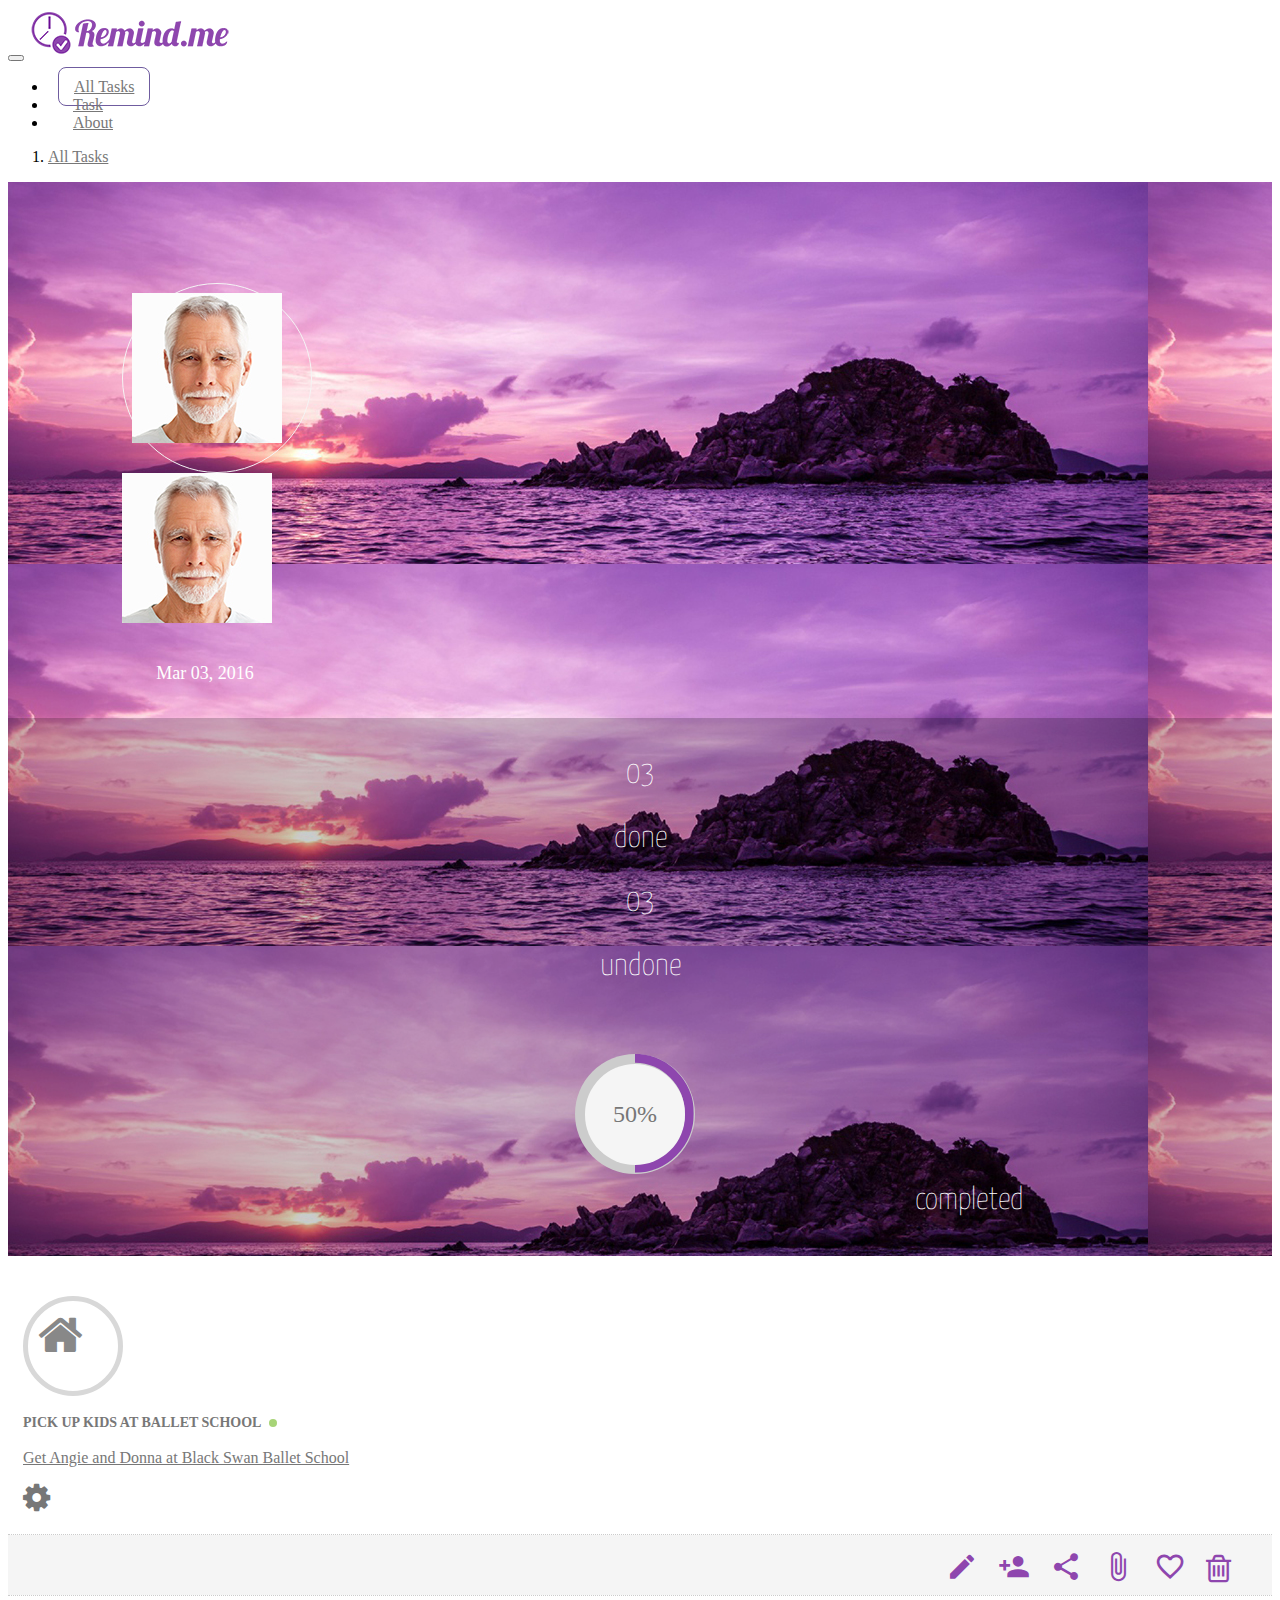
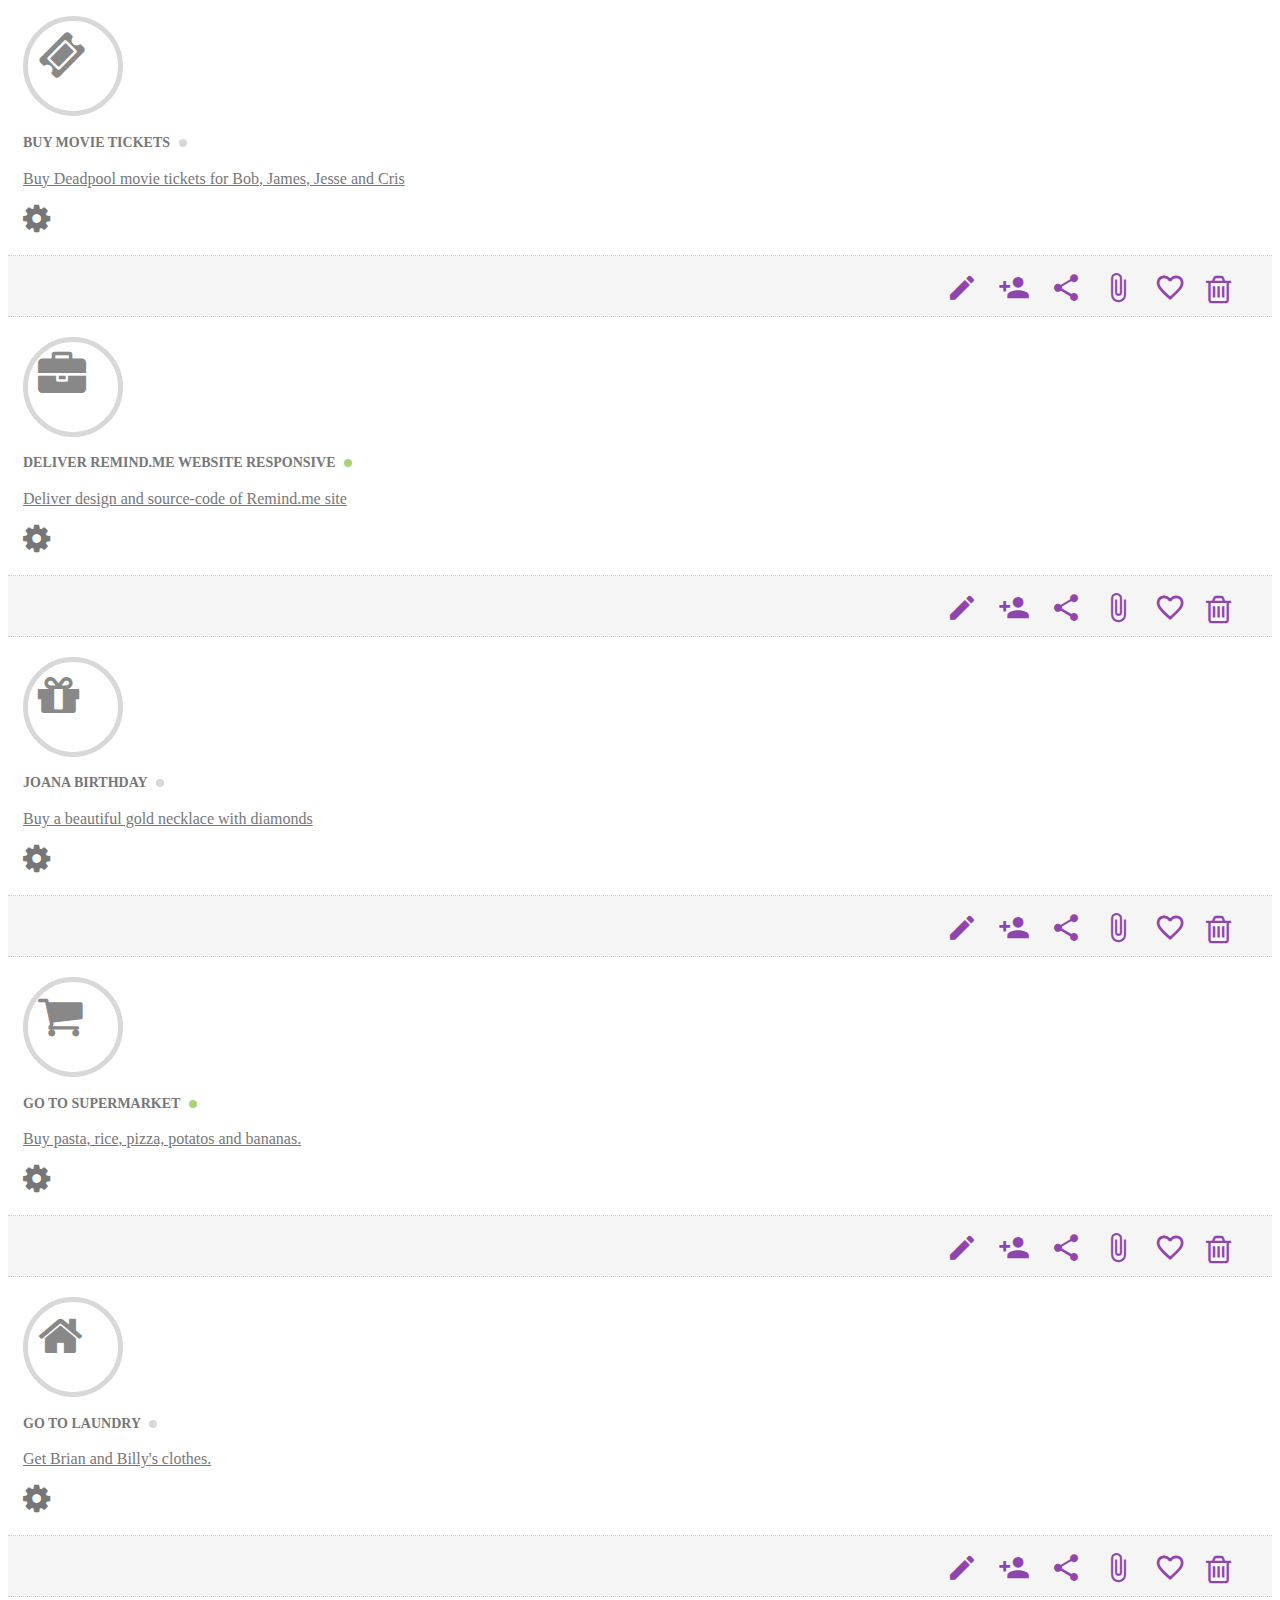
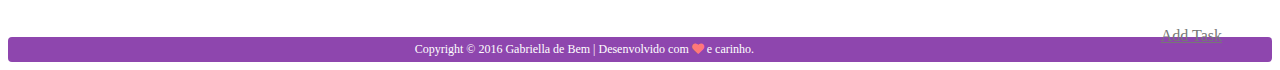
<file: website/index.html>
<!DOCTYPE html>
<html lang="en">
	<head>
	    <meta charset="utf-8">
	    <meta http-equiv="X-UA-Compatible" content="IE=edge">
	    <meta name="viewport" content="width=device-width, initial-scale=1">
	    <!-- HTML5 shim and Respond.js for IE8 support of HTML5 elements and media queries -->
	    <!-- WARNING: Respond.js doesn't work if you view the page via file:// -->
	    <!--[if lt IE 9]>
	      <script src="https://oss.maxcdn.com/html5shiv/3.7.2/html5shiv.min.js"></script>
	      <script src="https://oss.maxcdn.com/respond/1.4.2/respond.min.js"></script>
	    <![endif]-->
	    <!-- Latest compiled and minified CSS -->
		<link rel="stylesheet" href="https://maxcdn.bootstrapcdn.com/bootstrap/3.3.6/css/bootstrap.min.css" integrity="sha384-1q8mTJOASx8j1Au+a5WDVnPi2lkFfwwEAa8hDDdjZlpLegxhjVME1fgjWPGmkzs7" crossorigin="anonymous">
        <link rel="stylesheet" href="https://maxcdn.bootstrapcdn.com/font-awesome/4.5.0/css/font-awesome.min.css">
		<link href='https://fonts.googleapis.com/css?family=Raleway: 400,200' rel='stylesheet' type='text/css'>
        <link href='https://fonts.googleapis.com/css?family=Yanone+Kaffeesatz:400,200' rel='stylesheet' type='text/css'>
		<link rel="stylesheet" type="text/css" href="css/style.css">
		<link rel="stylesheet" type="text/css" href="css/circle.css">

		<!-- Latest compiled and minified JavaScript -->
		<script src="https://ajax.googleapis.com/ajax/libs/jquery/1.11.3/jquery.min.js"></script>
		<script src="https://maxcdn.bootstrapcdn.com/bootstrap/3.3.6/js/bootstrap.min.js" integrity="sha384-0mSbJDEHialfmuBBQP6A4Qrprq5OVfW37PRR3j5ELqxss1yVqOtnepnHVP9aJ7xS" crossorigin="anonymous"></script>
        <script type="text/javascript">
            function showSettings(element){      
            var temp = $(element).closest("li").next();
            $(temp).toggleClass('hide show');
        };
  </script>
	    
	</head>
  	<body>
	  	<section id="header">
		  	<nav class="navbar navbar-default">
		  		<div class="container-fluid">
		  			<!-- navbar header -->
		  			<div class="navbar-header">
		  				<button type="button" class="navbar-toggle collapsed" data-toggle="collapse" data-target="#remindme-collapse-navbar" aria-expanded="false">
		        		<span class="sr-only">Toggle navigation</span>
		        		<span class="icon-bar"></span>
		        		<span class="icon-bar"></span>
		        		<span class="icon-bar"></span>
		      			</button>
		      			<a class="navbar-brand" href="#"><img src="img/remindme-logo.png"></a>
		  			</div>
		  			<!-- end navbar header -->

		  			<!-- collapsed navbar -->
		  			<div class="collapse navbar-collapse" id="remindme-collapse-navbar">
		  				<ul class="nav navbar-nav">
					        <li class="active"><a href="index.html">All Tasks<span class="sr-only">(current)</span></a></li>
					        <li><a href="single-task.html">Task</a></li>
					        <li><a href="about.html">About</a></li>
					    </ul>
		  			</div>
		  			<!-- end collapsed navbar -->
		  		</div>
		  	</nav>
	  	</section>
	  	<section id="breadcrumbs">
	  		<div class="container">
		  		<ol class="breadcrumb">
		  			<li><a href="index.html">All Tasks</a></li>
				</ol>
			</div>
	  	</section>
	  	<section id="card-box">
	  		<div class="container">
	  			<div class="card-holder">
	  				<div class="info-box">
	  					<div class="col-md-8 col-xs-6 personal-info">
	  						<div class="rounded-border visible-lg">
	  							<img class="img-circle img-responsive" src="img/grampa-big.jpg">
	  						</div>
                            <img class="img-circle img-responsive hidden-lg" src="img/grampa-big.jpg">
	  						<div class="date-holder">
	  							Mar 03, 2016 <span class="caret"></span>
	  						</div>
	  					</div>
	  					<div class="col-md-4 col-xs-6 task-info">
	  						<div class="row">
	  							<div class="col-md-6 col-xs-6 task-status">
	  								03
	  								<p>done</p>
	  							</div>
	  							<div class="col-md-6 col-xs-6 task-status">
	  								03
	  								<p>undone</p>
	  							</div>
	  						</div>
                            <div class="row">
                                <div class="col-md-12 task-progress">
                                    <div class="progress-holder">
                                        <div class="c100 p50">
                                        <span>50%</span>
                                        <div class="slice">
                                            <div class="bar"></div>
                                            <div class="fill"></div>
                                        </div>
                                        </div>
                                        <div class="clearfix"></div>
                                    </div>
                                    <div class="completed">completed</div>
                                </div>
                            </div>
	  					</div>
	  					<div class="clearfix"></div>
	  				</div>
	  			</div>
	  		</div>
	  	</section>
	  	<section id="task-list">
            <div class="container">
                <ul class="task-list">
                    <li>
                        <div class="row">
                            <div class="col-md-1 col-xs-3">
                                <div class="icon-mini">
                                    <i class="fa fa-home fa-3x"></i>
                                </div>
                            </div>
                            <a href="single-task.html">
                                <div class="col-md-10 col-xs-7">
                                    <h4>Pick up kids at ballet school <div class="done"></div></h4>
                                    <div>Get Angie and Donna at Black Swan Ballet School</div>
                                </div>
                            </a>
                            <div class="col-md-1 col-xs-2">
                                <a onclick="showSettings(this)"><i class="fa fa-cog fa-2x"></i></a>
                            </div>
                        </div>
                    </li>
                    <li class="settings hide">
                        <div class="grey-row">
                            <div class="col-md-12">
                                <div class="pull-right settings-icon">
                                    <i class="icon-mode_edit fa icon-2x"></i>
                                    <i class="icon-person_add fa icon-2x"></i>
                                    <i class="icon-share fa icon-2x"></i>
                                    <i class="icon-attach_file fa icon-2x"></i>
                                    <i class="icon-favorite_border fa icon-2x"></i>
                                    <i class="fa fa-trash-o fa-2x"></i>
                                </div>
                            </div>
                        </div>
                    </li>
                    <li>
                        <div class="row">
                            <div class="col-md-1 col-xs-3">
                                <div class="icon-mini">
                                    <i class="fa fa-ticket fa-3x"></i>
                                </div>
                            </div>
                            <a href="single-task.html">
                                <div class="col-md-10 col-xs-7">
                                    <h4>Buy movie tickets <div class="undone"></div></h4>
                                    <div>Buy Deadpool movie tickets for Bob, James, Jesse and Cris</div>
                                </div>
                            </a>
                            <div class="col-md-1 col-xs-2">
                                <a onclick="showSettings(this)"><i class="fa fa-cog fa-2x"></i></a>
                            </div>
                        </div>
                    </li>
                    <li class="settings hide">
                        <div class="grey-row">
                            <div class="col-md-12">
                                <div class="pull-right settings-icon">
                                    <i class="icon-mode_edit fa icon-2x"></i>
                                    <i class="icon-person_add fa icon-2x"></i>
                                    <i class="icon-share fa icon-2x"></i>
                                    <i class="icon-attach_file fa icon-2x"></i>
                                    <i class="icon-favorite_border fa icon-2x"></i>
                                    <i class="fa fa-trash-o fa-2x"></i>
                                </div>
                            </div>
                        </div>
                    </li>
                    <li>
                        <div class="row">
                            <div class="col-md-1 col-xs-3">
                                <div class="icon-mini">
                                    <i class="fa fa-briefcase fa-3x"></i>
                                </div>
                            </div>
                            <a href="single-task.html">
                                <div class="col-md-10 col-xs-7">
                                    <h4>Deliver Remind.me website responsive <div class="done"></div></h4>
                                    <div>Deliver design and source-code of Remind.me site</div>
                                </div>
                            </a>
                            <div class="col-md-1 col-xs-2">
                                <a onclick="showSettings(this)"><i class="fa fa-cog fa-2x"></i></a>
                            </div>
                        </div>
                    </li>
                    <li class="settings hide">
                        <div class="grey-row">
                            <div class="col-md-12">
                                <div class="pull-right settings-icon">
                                    <i class="icon-mode_edit fa icon-2x"></i>
                                    <i class="icon-person_add fa icon-2x"></i>
                                    <i class="icon-share fa icon-2x"></i>
                                    <i class="icon-attach_file fa icon-2x"></i>
                                    <i class="icon-favorite_border fa icon-2x"></i>
                                    <i class="fa fa-trash-o fa-2x"></i>
                                </div>
                            </div>
                        </div>
                    </li>
                    <li>
                        <div class="row">
                            <div class="col-md-1 col-xs-3">
                                <div class="icon-mini">
                                    <i class="fa fa-gift fa-3x"></i>
                                </div>
                            </div>
                            <a href="single-task.html">
                                <div class="col-md-10 col-xs-7">
                                    <h4>Joana Birthday <div class="undone"></div></h4>
                                    <div>Buy a beautiful gold necklace with diamonds</div>
                                </div>
                            </a>
                            <div class="col-md-1 col-xs-2">
                                <a onclick="showSettings(this)"><i class="fa fa-cog fa-2x"></i></a>
                            </div>
                        </div>
                    </li>
                    <li class="settings hide">
                        <div class="grey-row">
                            <div class="col-md-12">
                                <div class="pull-right settings-icon">
                                    <i class="icon-mode_edit fa icon-2x"></i>
                                    <i class="icon-person_add fa icon-2x"></i>
                                    <i class="icon-share fa icon-2x"></i>
                                    <i class="icon-attach_file fa icon-2x"></i>
                                    <i class="icon-favorite_border fa icon-2x"></i>
                                    <i class="fa fa-trash-o fa-2x"></i>
                                </div>
                            </div>
                        </div>
                    </li>
                    <li>
                        <div class="row">
                            <div class="col-md-1 col-xs-3">
                                <div class="icon-mini">
                                    <i class="fa fa-shopping-cart fa-3x"></i>
                                </div>
                            </div>
                            <a href="single-task.html">
                                <div class="col-md-10 col-xs-7">
                                    <h4>Go to Supermarket <div class="done"></div></h4>
                                    <div>Buy pasta, rice, pizza, potatos and bananas.</div>
                                </div>
                            </a>
                            <div class="col-md-1 col-xs-2">
                                <a onclick="showSettings(this)"><i class="fa fa-cog fa-2x"></i></a>
                            </div>
                        </div>
                    </li>
                    <li class="settings hide">
                        <div class="grey-row">
                            <div class="col-md-12">
                                <div class="pull-right settings-icon">
                                    <i class="icon-mode_edit fa icon-2x"></i>
                                    <i class="icon-person_add fa icon-2x"></i>
                                    <i class="icon-share fa icon-2x"></i>
                                    <i class="icon-attach_file fa icon-2x"></i>
                                    <i class="icon-favorite_border fa icon-2x"></i>
                                    <i class="fa fa-trash-o fa-2x"></i>
                                </div>
                            </div>
                        </div>
                    </li>
                    <li>
                        <div class="row">
                            <div class="col-md-1 col-xs-3">
                                <div class="icon-mini">
                                    <i class="fa fa-home fa-3x"></i>
                                </div>
                            </div>
                            <a href="single-task.html">
                                <div class="col-md-10 col-xs-7">
                                    <h4>Go to Laundry <div class="undone"></div></h4>
                                    <div>Get Brian and Billy's clothes.</div>
                                </div>
                            </a>
                            <div class="col-md-1 col-xs-2">
                                <a onclick="showSettings(this)"><i class="fa fa-cog fa-2x"></i></a>
                            </div>
                        </div>
                    </li>
                    <li class="settings hide">
                        <div class="grey-row">
                            <div class="col-md-12">
                                <div class="pull-right settings-icon">
                                    <i class="icon-mode_edit fa icon-2x"></i>
                                    <i class="icon-person_add fa icon-2x"></i>
                                    <i class="icon-share fa icon-2x"></i>
                                    <i class="icon-attach_file fa icon-2x"></i>
                                    <i class="icon-favorite_border fa icon-2x"></i>
                                    <i class="fa fa-trash-o fa-2x"></i>
                                </div>
                            </div>
                        </div>
                    </li>
                </ul>
                <div class="add-task">
                <a href="add-task.html" class="btn btn-default pull-right">Add Task</a>
                </div>
            </div>
	  	</section>
	  	<section id="footer">
            <div class="container">
                <div class="copyright">Copyright © 2016 Gabriella de Bem | Desenvolvido com <span class="fa fa-heart pulse"></span> e carinho.</div>
            </div>
    </section>
	</body>
</html>
</file>
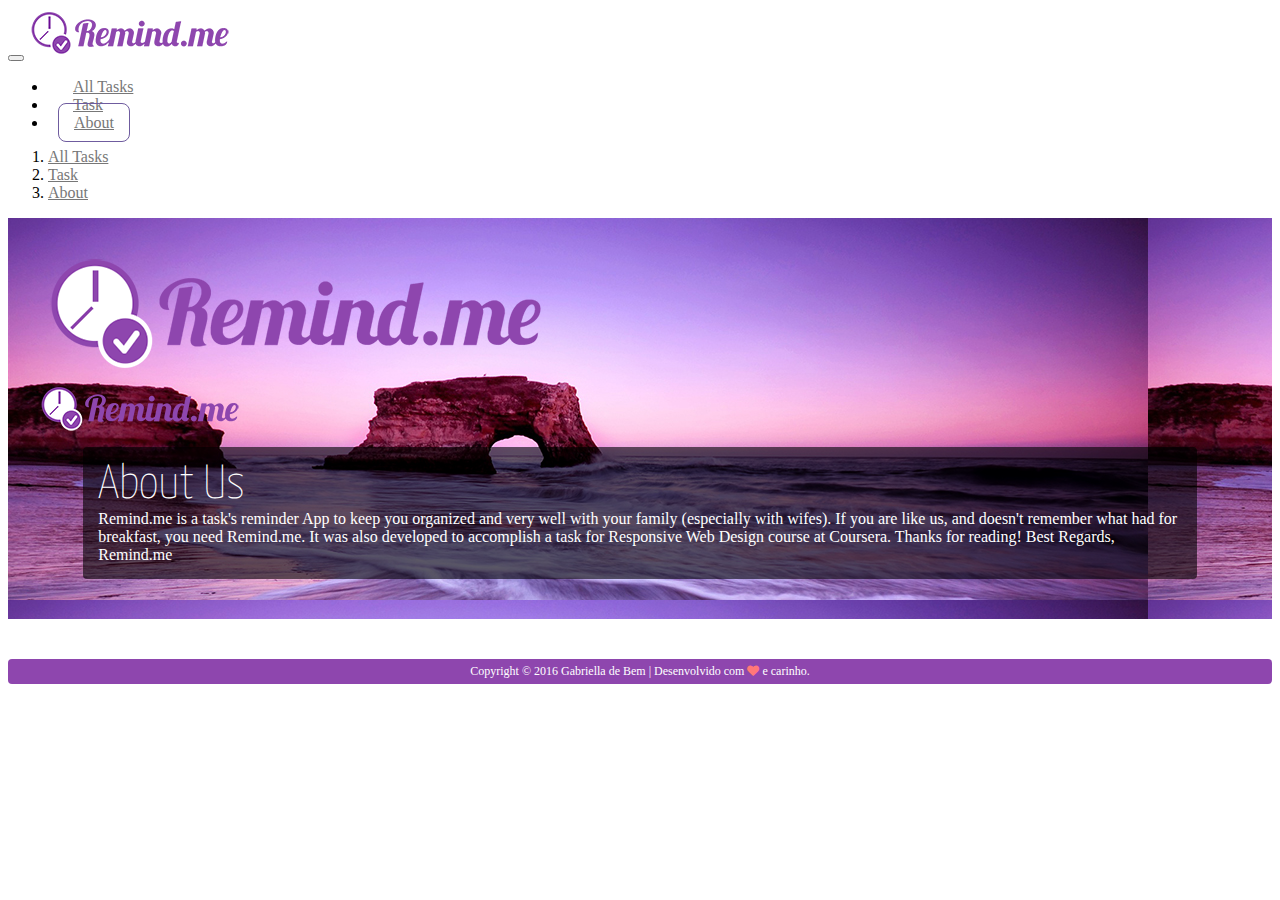
<file: website/about.html>
<!DOCTYPE html>
<html lang="en">
	<head>
	    <meta charset="utf-8">
	    <meta http-equiv="X-UA-Compatible" content="IE=edge">
	    <meta name="viewport" content="width=device-width, initial-scale=1">
	    <!-- HTML5 shim and Respond.js for IE8 support of HTML5 elements and media queries -->
	    <!-- WARNING: Respond.js doesn't work if you view the page via file:// -->
	    <!--[if lt IE 9]>
	      <script src="https://oss.maxcdn.com/html5shiv/3.7.2/html5shiv.min.js"></script>
	      <script src="https://oss.maxcdn.com/respond/1.4.2/respond.min.js"></script>
	    <![endif]-->
	    <!-- Latest compiled and minified CSS -->
		<link rel="stylesheet" href="https://maxcdn.bootstrapcdn.com/bootstrap/3.3.6/css/bootstrap.min.css" integrity="sha384-1q8mTJOASx8j1Au+a5WDVnPi2lkFfwwEAa8hDDdjZlpLegxhjVME1fgjWPGmkzs7" crossorigin="anonymous">
        <link rel="stylesheet" href="https://maxcdn.bootstrapcdn.com/font-awesome/4.5.0/css/font-awesome.min.css">
		<link href='https://fonts.googleapis.com/css?family=Yanone+Kaffeesatz:400,200' rel='stylesheet' type='text/css'>
		<link rel="stylesheet" type="text/css" href="css/style.css">

		<!-- Latest compiled and minified JavaScript -->
		<script src="https://ajax.googleapis.com/ajax/libs/jquery/1.11.3/jquery.min.js"></script>
		<script src="https://maxcdn.bootstrapcdn.com/bootstrap/3.3.6/js/bootstrap.min.js" integrity="sha384-0mSbJDEHialfmuBBQP6A4Qrprq5OVfW37PRR3j5ELqxss1yVqOtnepnHVP9aJ7xS" crossorigin="anonymous"></script>
	    
	</head>
  	<body>
	  	<section id="header">
		  	<nav class="navbar navbar-default">
		  		<div class="container-fluid">
		  			<!-- navbar header -->
		  			<div class="navbar-header">
		  				<button type="button" class="navbar-toggle collapsed" data-toggle="collapse" data-target="#remindme-collapse-navbar" aria-expanded="false">
		        		<span class="sr-only">Toggle navigation</span>
		        		<span class="icon-bar"></span>
		        		<span class="icon-bar"></span>
		        		<span class="icon-bar"></span>
		      			</button>
		      			<a class="navbar-brand" href="#"><img src="img/remindme-logo.png"></a>
		  			</div>
		  			<!-- end navbar header -->

		  			<!-- collapsed navbar -->
		  			<div class="collapse navbar-collapse" id="remindme-collapse-navbar">
		  				<ul class="nav navbar-nav">
					        <li><a href="index.html">All Tasks</a></li>
					        <li><a href="single-task.html">Task</a></li>
					        <li class="active"><a href="about.html">About<span class="sr-only">(current)</span></a></li>
					    </ul>
		  			</div>
		  			<!-- end collapsed navbar -->
		  		</div>
		  	</nav>
	  	</section>
	  	<section id="breadcrumbs">
	  		<div class="container">
		  		<ol class="breadcrumb">
		  			<li><a href="index.html">All Tasks</a></li>
		  			<li><a href="single-task.html">Task</a></li>
                    <li><a href="about.html">About</a></li>
				</ol>
			</div>
	  	</section>
        <section id="about">
            <div class="container">
                <div class="about-holder">
                    <div class="logo visible-lg">
                        <img src="img/remindme-mini.png">
                    </div>
                    <div class="logo hidden-lg">
                        <img src="img/remindme-logo.png">
                    </div>
                    <div class="about">
                        <div class="about-title">
                            About Us
                        </div>
                        <div class="about-info">
                            Remind.me is a task's reminder App to keep you organized and very well with your family (especially with wifes). If you are like us, and doesn't remember what had for breakfast, you need Remind.me.
                            It was also developed to accomplish a task for Responsive Web Design course at Coursera.
                            Thanks for reading!
                            Best Regards,
                            Remind.me
                        </div>
                    </div>
                </div>
            </div>
        </section>
	  	<section id="footer">
      <div class="container">
        <div class="copyright">Copyright © 2016 Gabriella de Bem | Desenvolvido com <span class="fa fa-heart pulse"></span> e carinho.</div>
      </div>
    </section>
	</body>
</html>
</file>
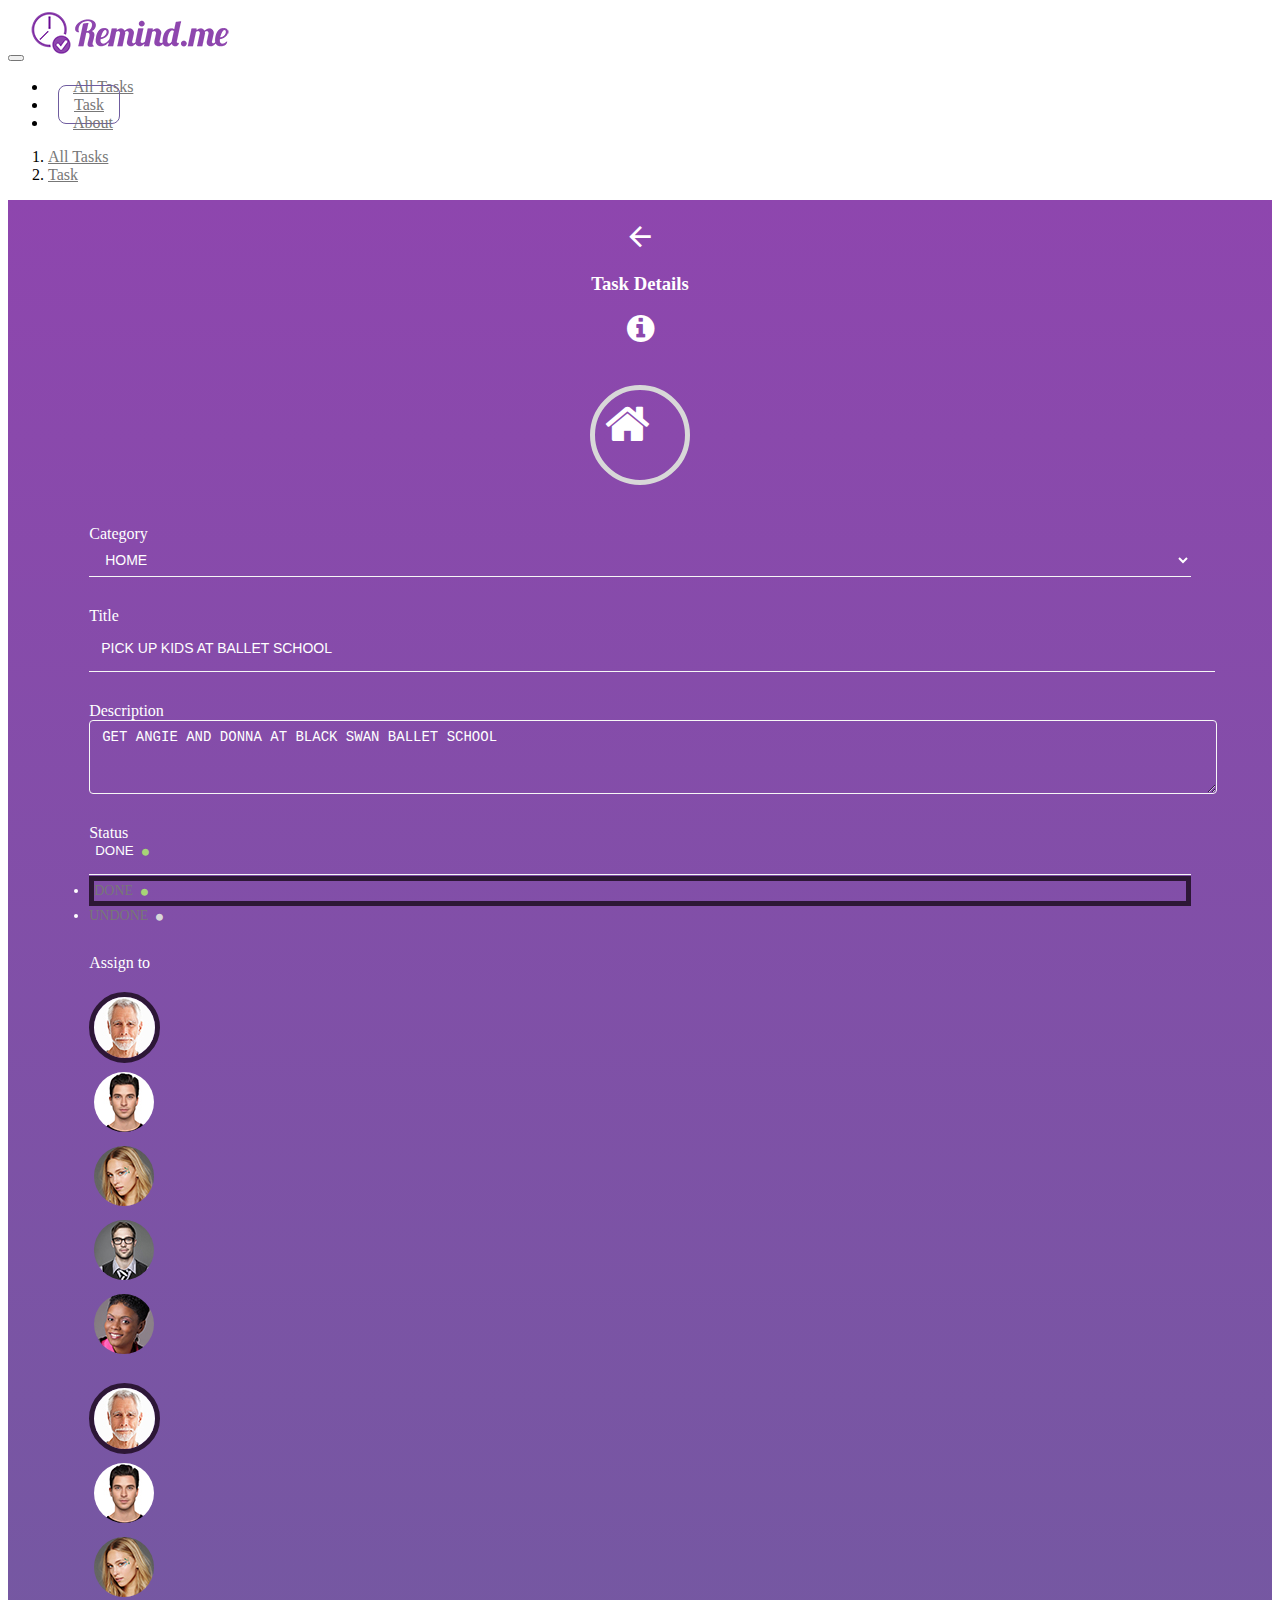
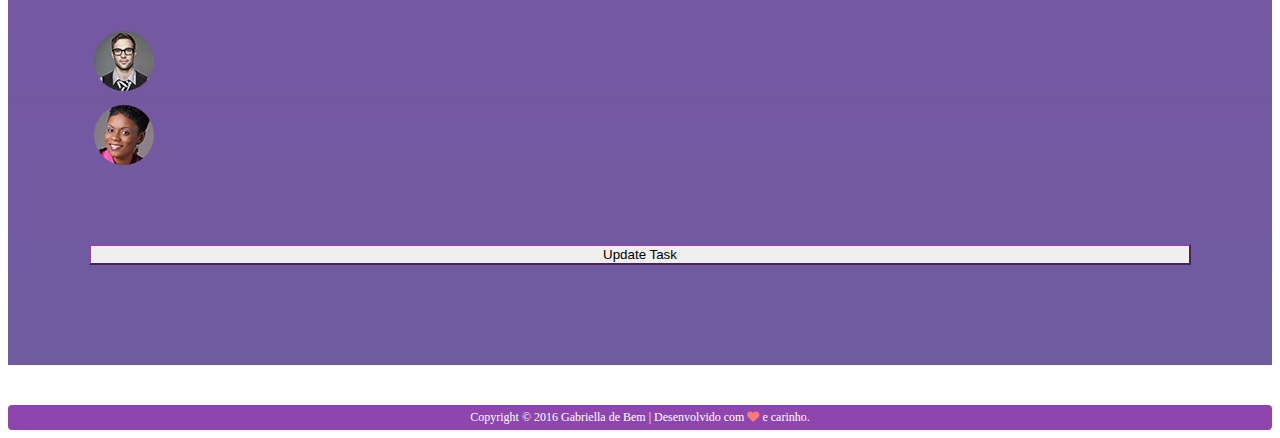
<file: website/single-task.html>
<!DOCTYPE html>
<html lang="en">
	<head>
	    <meta charset="utf-8">
	    <meta http-equiv="X-UA-Compatible" content="IE=edge">
	    <meta name="viewport" content="width=device-width, initial-scale=1">
	    <!-- HTML5 shim and Respond.js for IE8 support of HTML5 elements and media queries -->
	    <!-- WARNING: Respond.js doesn't work if you view the page via file:// -->
	    <!--[if lt IE 9]>
	      <script src="https://oss.maxcdn.com/html5shiv/3.7.2/html5shiv.min.js"></script>
	      <script src="https://oss.maxcdn.com/respond/1.4.2/respond.min.js"></script>
	    <![endif]-->
	    <!-- Latest compiled and minified CSS -->
		<link rel="stylesheet" href="https://maxcdn.bootstrapcdn.com/bootstrap/3.3.6/css/bootstrap.min.css" integrity="sha384-1q8mTJOASx8j1Au+a5WDVnPi2lkFfwwEAa8hDDdjZlpLegxhjVME1fgjWPGmkzs7" crossorigin="anonymous">
        <link rel="stylesheet" href="https://maxcdn.bootstrapcdn.com/font-awesome/4.5.0/css/font-awesome.min.css">
		<link href='https://fonts.googleapis.com/css?family=Raleway: 400,200' rel='stylesheet' type='text/css'>
        <link href='https://fonts.googleapis.com/css?family=Yanone+Kaffeesatz:400,200' rel='stylesheet' type='text/css'>
		<link rel="stylesheet" type="text/css" href="css/circle.css">
        <link rel="stylesheet" type="text/css" href="css/bootstrap-select.css">
        <link rel="stylesheet" type="text/css" href="css/style.css">

		<!-- Latest compiled and minified JavaScript -->
		<script src="https://ajax.googleapis.com/ajax/libs/jquery/1.11.3/jquery.min.js"></script>
        <script src="js/bootstrap-select.js"></script>
		<script src="https://maxcdn.bootstrapcdn.com/bootstrap/3.3.6/js/bootstrap.min.js" integrity="sha384-0mSbJDEHialfmuBBQP6A4Qrprq5OVfW37PRR3j5ELqxss1yVqOtnepnHVP9aJ7xS" crossorigin="anonymous"></script>
        <script type="text/javascript">
            function showSettings(element){      
            var temp = $(element).closest("li").next();
            $(temp).toggleClass('hide show');
            };
            
            function isSelected(e){
                $(e).toggleClass('selected unselected');
            };
            
            function changeIcon(){
                var selected = document.getElementById("task-category").value;
                var icon = document.getElementById("icon");
                
                if(selected === "Home"){
                    $(icon).removeAttr("class");
                    $(icon).attr("class", "fa fa-home fa-3x");
                }
                
                if (selected === "Business"){
                    $(icon).removeAttr("class");
                    $(icon).attr("class", "fa fa-briefcase fa-3x");
                }
                
                if (selected === "Shopping"){
                    $(icon).removeAttr("class");
                    $(icon).attr("class", "fa fa-shopping-cart fa-3x");
                }
                
                if (selected === "Tickets"){
                    $(icon).removeAttr("class");
                    $(icon).attr("class", "fa fa-ticket fa-3x");
                }
                
                if (selected === "Gifts"){
                    $(icon).removeAttr("class");
                    $(icon).attr("class", "fa fa-gift fa-3x");
                }
            };
  </script>
	    
	</head>
  	<body>
	  	<section id="header">
		  	<nav class="navbar navbar-default">
		  		<div class="container-fluid">
		  			<!-- navbar header -->
		  			<div class="navbar-header">
		  				<button type="button" class="navbar-toggle collapsed" data-toggle="collapse" data-target="#remindme-collapse-navbar" aria-expanded="false">
		        		<span class="sr-only">Toggle navigation</span>
		        		<span class="icon-bar"></span>
		        		<span class="icon-bar"></span>
		        		<span class="icon-bar"></span>
		      			</button>
		      			<a class="navbar-brand" href="#"><img src="img/remindme-logo.png"></a>
		  			</div>
		  			<!-- end navbar header -->

		  			<!-- collapsed navbar -->
		  			<div class="collapse navbar-collapse" id="remindme-collapse-navbar">
		  				<ul class="nav navbar-nav">
					        <li><a href="index.html">All Tasks<span class="sr-only">(current)</span></a></li>
					        <li class="active"><a href="single-task.html">Task</a></li>
					        <li><a href="about.html">About</a></li>
					    </ul>
		  			</div>
		  			<!-- end collapsed navbar -->
		  		</div>
		  	</nav>
	  	</section>
	  	<section id="breadcrumbs">
	  		<div class="container">
		  		<ol class="breadcrumb">
		  			<li><a href="index.html">All Tasks</a></li>
                    <li><a href="single-task.html">Task</a></li>
				</ol>
			</div>
	  	</section>
        <section id="single-task">
            <div class="container">
                <div class="task-holder">
                    <div class="row task-title">
                        <div class="col-md-1 col-xs-2">
                            <a class="white" href="index.html">
                                <i class="icon-arrow_left fa icon-2x"></i>
                            </a>
                        </div>
                        <div class="col-md-10 col-xs-8">
                            <h3>Task Details</h3>
                        </div>
                        <div class="col-md-1 col-xs-2">
                            <a class="white" href="about.html">
                                <i class="fa fa-info-circle fa-2x"></i>
                            </a>
                        </div>
                    </div>
                    <div class="row">
                        <div class="col-md-12">
                            <div class="icon-mini icon-white">
                                <i id="icon" class="fa fa-home fa-3x"></i>
                            </div>
                        </div>
                    </div>
                    <form>
                        <div class="form-group">
                            <label>Category</label>
                            <select id="task-category" onchange="changeIcon()" class="form-control">
                                <option selected>Home</option>
                                <option>Business</option>
                                <option>Shopping</option>
                                <option>Tickets</option>
                                <option>Gifts</option>
                            </select>
                        </div>                        
                        <div class="form-group">
                            <label>Title</label>
                            <input type="text" class="form-control" id="task-title" value="PICK UP KIDS AT BALLET SCHOOL">
                        </div>
                        <div class="form-group">
                            <label>Description</label>
                            <textarea class="text-control" rows="3">Get Angie and Donna at Black Swan Ballet School</textarea>
                        </div>
                        <div class="form-group">
                            <label>Status</label>
                            <select class="selectpicker form-control">
                                <option data-icon="fa fa-circle dot-done" selected>Done</option>
                                <option data-icon="fa fa-circle dot-undone" >Undone </option>
                            </select>
                        </div>
                        <div class="form-group">
                            <label>Assign to</label>
                            <div class="row photo-associated visible-lg">
                                <div class="col-md-2">
                                    <img onclick="isSelected(this)" class="photo-mini selected" src="img/grampa.jpg">
                                </div>
                                <div class="col-md-2">
                                    <img onclick="isSelected(this)" class="photo-mini unselected" src="img/brother.jpg">
                                </div>
                                <div class="col-md-2">
                                    <img onclick="isSelected(this)" class="photo-mini unselected" src="img/sister.jpg">
                                </div>
                                <div class="col-md-2">
                                    <img onclick="isSelected(this)" class="photo-mini unselected" src="img/me.jpg">
                                </div>
                                <div class="col-md-2">
                                    <img onclick="isSelected(this)" class="photo-mini unselected" src="img/aunt.jpg">
                                </div>
                            </div>
                            <div class="row photo-associated hidden-lg">
                                <div class="col-xs-4">
                                    <img onclick="isSelected(this)" class="photo-mini selected" src="img/grampa.jpg">
                                </div>
                                <div class="col-xs-4">
                                    <img onclick="isSelected(this)" class="photo-mini unselected" src="img/brother.jpg">
                                </div>
                                <div class="col-xs-4">
                                    <img onclick="isSelected(this)" class="photo-mini unselected" src="img/sister.jpg">
                                </div>
                            </div>
                            <div class="row photo-associated hidden-lg">
                                <div class="col-xs-4">
                                    <img onclick="isSelected(this)" class="photo-mini unselected" src="img/me.jpg">
                                </div>
                                <div class="col-xs-4">
                                    <img onclick="isSelected(this)" class="photo-mini unselected" src="img/aunt.jpg">
                                </div>
                            </div>
                        </div>
                        <button class="btn btn-default btn-update btn-lg">Update Task</button>
                    </form>
                </div>
            </div>
        </section>
        <section id="footer">
            <div class="container">
                <div class="copyright">Copyright © 2016 Gabriella de Bem | Desenvolvido com <span class="fa fa-heart pulse"></span> e carinho.</div>
            </div>
        </section>
	</body>
</html>
</file>
<file: website/css/style.css>
@font-face {
    font-family: 'icomoon';
    src:    url('../fonts/icomoon.eot?e9vk6s');
    src:    url('../fonts/icomoon.eot?e9vk6s#iefix') format('embedded-opentype'),
        url('../fonts/icomoon.ttf?e9vk6s') format('truetype'),
        url('../fonts/icomoon.woff?e9vk6s') format('woff'),
        url('../fonts/icomoon.svg?e9vk6s#icomoon') format('svg');
    font-weight: normal;
    font-style: normal;
}

[class^="icon-"], [class*=" icon-"] {
    /* use !important to prevent issues with browser extensions that change fonts */
    font-family: 'icomoon' !important;
    speak: none;
    font-style: normal;
    font-weight: normal;
    font-variant: normal;
    text-transform: none;
    line-height: 1;

    /* Better Font Rendering =========== */
    -webkit-font-smoothing: antialiased;
    -moz-osx-font-smoothing: grayscale;
}

.icon-attach_file:before {
    content: "\e226";
}
.icon-mode_edit:before {
    content: "\e254";
}
.icon-favorite_border:before {
    content: "\e87e";
}
.icon-keyboard_voice:before {
    content: "\e31d";
}
.icon-share:before {
    content: "\e80d";
}
.icon-person_add:before {
    content: "\e900";
}

.icon-arrow_left:before {
    content: "\e5c4";
}

.icon-2x {
	font-size: 2em;
}

a {
	color: #777;
	cursor: pointer;
}

a:hover {
	color: #333;
}

.navbar-default {
	background-color: transparent;
}

.navbar {
	min-height: 80px;
}

.settings-icon {
	padding-right: 33px;
}

.navbar-default .navbar-nav>.active>a, .navbar-default .navbar-nav>.active>a:focus, .navbar-default .navbar-nav>.active>a:hover {
	background-color: transparent;
	border: 1px solid #6f5c9f;
    border-radius: 8px;

}

.nav>li>a {
	margin: 15px 10px;
	padding: 10px 15px!important;
}

.navbar-brand {
	height: 80px;
}

.task-list {
	list-style: none;
	padding: 0;
    margin-top: 20px;
}

.task-list li {
	display: block;
	padding: 20px 15px;
	border-bottom: 1px dotted #ccc;
}

.task-progress {
    padding-top: 40px;
}

.progress-holder {
    height: 130px;
    width: 130px;
    margin: 0 auto;
}

.photo-mini {
	border-radius: 50%;
}

.icon-mini {
    border: 5px solid #d8d8d8;
    border-radius: 50%;
    height: 70px;
    width: 70px;
    padding: 10px;
}

.icon-mini i {
    color: #888;
}

.rounded-border {
	border: 1px solid #f5f5f5;
	border-radius: 50%;	
	padding: 9px;
    width: 170px;
    height: 170px;
}

.grey-row {
	background-color: #f5f5f5;
	color: #8e46ae;
	height: 60px;
}

.fa-cog {
	padding-top: 15px;
	color: #777;
}

.grey-row i {
	padding: 15px 8px;
}

.grey-row p {
	text-align: center;
}

.task-list h4 {
	text-transform: uppercase;
	font-size: 14px;
    display: inline-block;
}

.task-list .settings {
	padding: 0!important;
}

.fa-heart {
	color: #ff7878;
}

.copyright {
	margin-top: 40px;
	background-color: #8e46ae;
    color: #fff;
    text-align: center;
    padding-top: 5px;
    padding-bottom: 5px;
    border-radius: 4px;
    font-size: 12px;
}

.add-task {
	margin-top: 30px;
	margin-right: 50px;
}

.btn-default, .btn-default:hover {
	border-color: #8e46ae;
}

.done {
    border-radius: 50%;
    background-color: #a7d477;
    height: 8px;
    width: 8px;
    margin-left: 5px;
    display: inline-block;
}

.undone {
    border-radius: 50%;
    background-color: #d8d8d8;
    height: 8px;
    width: 8px;
    margin-left: 5px;
    display: inline-block;
}

.card-holder {
	background: url('../img/Pretty_Purple_Pelican_Islands.jpg');
}

.date-holder {
	color: #fff;
	margin: 3%;
}

.personal-info {
	padding-top: 8%;
    padding-left: 9%;
    font-size: 18px;
}

.task-info {
	padding: 40px;
	background: rgba(0,0,0,0.2);
	color: #fff;
	text-align: center;
}

.completed {
    font-family: 'Yanone Kaffeesatz', Helvetica, sans-serif;
    font-weight: 200;
    font-size: 2em;
}

.task-status {
    font-family: 'Yanone Kaffeesatz', Helvetica, sans-serif;
    font-weight: 200;
    font-size: 2em;
}

.task-holder {
    background: #8e46ae; /* For browsers that do not support gradients */
    background: -webkit-linear-gradient(#8e46ae, #6f5c9f); /* For Safari 5.1 to 6.0 */
    background: -o-linear-gradient(#8e46ae, #6f5c9f); /* For Opera 11.1 to 12.0 */
    background: -moz-linear-gradient(#8e46ae, #6f5c9f); /* For Firefox 3.6 to 15 */
    background: linear-gradient(#8e46ae, #6f5c9f); /* Standard syntax */
    padding: 20px;
}

.task-holder form {
    width: 90%;
    margin: 40px auto;
    color: #fff;
}

.form-group {
    margin: 30px 0px;
}

label {
    font-weight: normal;
}

.form-control {
    display: block;
    width: 100%;
    height: 34px;
    padding: 6px 12px;
    font-size: 14px;
    line-height: 1.42857143;
    color: #fff;
    text-transform: uppercase;
    background-color: transparent;
    background-image: none;
    border: none;
    border-bottom: 1px solid #f7f7f7;
    border-radius: 0;
    -webkit-box-shadow: none;
    box-shadow: none;
    -webkit-transition: none;
    -o-transition: none;
    transition: none;
}

.text-control {
    display: block;
    width: 100%;
    padding: 6px 12px;
    font-size: 14px;
    line-height: 1.42857143;
    color: #fff;
    text-transform: uppercase;
    background-color: transparent;
    border: 1px solid #f7f7f7;
    border-radius: 4px;
}

.form-control[disabled], .form-control[readonly], fieldset[disabled] .form-control {
    background-color: transparent;
    opacity: 1;
    color: #f7f7f7;
}

.form-control option {
    color: #000;
}

.bootstrap-select > .dropdown-toggle {
    background: transparent;
    border: none;
    border-bottom: 1px solid #f7f7f7;
    border-radius: 0;
    color: #fff;
    text-transform: uppercase;
}

.fa-circle {
    font-size: 8px;
    padding-left: 8px;
    top: 0;
}

.dot-done {
    color: #a7d477;
}

.dot-undone {
    color: #d8d8d8;
}

.photo-associated {
    margin-top: 20px;
}

.selected {
    border: 5px solid #2d1736;
    cursor: pointer;
}

.unselected {
    border: 5px solid transparent;
    cursor: pointer;
}

.form-control:focus {
    border-color: none;
    outline: none;
    -webkit-box-shadow: none;
    box-shadow: none;
}

.task-title {
    color: #fff;
    text-align: center;
}

.btn-update {
    width: 100%;
    margin-top: 40px;
    margin-bottom: 40px;
}

.icon-white {
    margin: 40px auto;
}

.icon-white i {
    color: #fff;
}

.white {
    color: #fff;
}

.about {
    background: rgba(0,0,0,0.6);
    border-radius: 4px;
    width: 90%;
    margin: 10px auto;
    color: #fff;
    padding: 15px;
}

.about-holder {
    padding: 30px;
    background: url('../img/Beach-sky-beautiful-purple-glow_1920x1080.jpg')
}

.about-title {
    font-size: 48px;
    font-family: 'Yanone Kaffeesatz', Helvetica, sans-serif;
    font-weight: 200;
}

@-webkit-keyframes pulse2 {
  0% {
    -webkit-transform: scale(1.1);
            transform: scale(1.1); }
  50% {
    -webkit-transform: scale(0.8);
            transform: scale(0.8); }
  100% {    
    -webkit-transform: scale(1);
            transform: scale(1); } }

@keyframes pulse2 {
  0% {
    -webkit-transform: scale(1.1);
            transform: scale(1.1); }
  50% {
    -webkit-transform: scale(0.8);
            transform: scale(0.8); }
  100% {
    -webkit-transform: scale(1);
            transform: scale(1); } }


.pulse {
    -webkit-animation-name: pulse2;
    animation-name: pulse2;
    -webkit-animation-duration: 1s;
    animation-duration: 1s;
    -webkit-animation-iteration-count: infinite;
    animation-iteration-count: infinite;
    -webkit-animation-timing-function: linear;
    animation-timing-function: linear;
}
</file>
<file: website/css/circle.css>
.rect-auto,
.c100.p51 .slice,
.c100.p52 .slice,
.c100.p53 .slice,
.c100.p54 .slice,
.c100.p55 .slice,
.c100.p56 .slice,
.c100.p57 .slice,
.c100.p58 .slice,
.c100.p59 .slice,
.c100.p60 .slice,
.c100.p61 .slice,
.c100.p62 .slice,
.c100.p63 .slice,
.c100.p64 .slice,
.c100.p65 .slice,
.c100.p66 .slice,
.c100.p67 .slice,
.c100.p68 .slice,
.c100.p69 .slice,
.c100.p70 .slice,
.c100.p71 .slice,
.c100.p72 .slice,
.c100.p73 .slice,
.c100.p74 .slice,
.c100.p75 .slice,
.c100.p76 .slice,
.c100.p77 .slice,
.c100.p78 .slice,
.c100.p79 .slice,
.c100.p80 .slice,
.c100.p81 .slice,
.c100.p82 .slice,
.c100.p83 .slice,
.c100.p84 .slice,
.c100.p85 .slice,
.c100.p86 .slice,
.c100.p87 .slice,
.c100.p88 .slice,
.c100.p89 .slice,
.c100.p90 .slice,
.c100.p91 .slice,
.c100.p92 .slice,
.c100.p93 .slice,
.c100.p94 .slice,
.c100.p95 .slice,
.c100.p96 .slice,
.c100.p97 .slice,
.c100.p98 .slice,
.c100.p99 .slice,
.c100.p100 .slice {
  clip: rect(auto, auto, auto, auto);
}
.pie,
.c100 .bar,
.c100.p51 .fill,
.c100.p52 .fill,
.c100.p53 .fill,
.c100.p54 .fill,
.c100.p55 .fill,
.c100.p56 .fill,
.c100.p57 .fill,
.c100.p58 .fill,
.c100.p59 .fill,
.c100.p60 .fill,
.c100.p61 .fill,
.c100.p62 .fill,
.c100.p63 .fill,
.c100.p64 .fill,
.c100.p65 .fill,
.c100.p66 .fill,
.c100.p67 .fill,
.c100.p68 .fill,
.c100.p69 .fill,
.c100.p70 .fill,
.c100.p71 .fill,
.c100.p72 .fill,
.c100.p73 .fill,
.c100.p74 .fill,
.c100.p75 .fill,
.c100.p76 .fill,
.c100.p77 .fill,
.c100.p78 .fill,
.c100.p79 .fill,
.c100.p80 .fill,
.c100.p81 .fill,
.c100.p82 .fill,
.c100.p83 .fill,
.c100.p84 .fill,
.c100.p85 .fill,
.c100.p86 .fill,
.c100.p87 .fill,
.c100.p88 .fill,
.c100.p89 .fill,
.c100.p90 .fill,
.c100.p91 .fill,
.c100.p92 .fill,
.c100.p93 .fill,
.c100.p94 .fill,
.c100.p95 .fill,
.c100.p96 .fill,
.c100.p97 .fill,
.c100.p98 .fill,
.c100.p99 .fill,
.c100.p100 .fill {
  position: absolute;
  border: 0.08em solid #8e46ae;
  width: 0.84em;
  height: 0.84em;
  clip: rect(0em, 0.5em, 1em, 0em);
  border-radius: 50%;
  -webkit-transform: rotate(0deg);
  -moz-transform: rotate(0deg);
  -ms-transform: rotate(0deg);
  -o-transform: rotate(0deg);
  transform: rotate(0deg);
}
.pie-fill,
.c100.p51 .bar:after,
.c100.p51 .fill,
.c100.p52 .bar:after,
.c100.p52 .fill,
.c100.p53 .bar:after,
.c100.p53 .fill,
.c100.p54 .bar:after,
.c100.p54 .fill,
.c100.p55 .bar:after,
.c100.p55 .fill,
.c100.p56 .bar:after,
.c100.p56 .fill,
.c100.p57 .bar:after,
.c100.p57 .fill,
.c100.p58 .bar:after,
.c100.p58 .fill,
.c100.p59 .bar:after,
.c100.p59 .fill,
.c100.p60 .bar:after,
.c100.p60 .fill,
.c100.p61 .bar:after,
.c100.p61 .fill,
.c100.p62 .bar:after,
.c100.p62 .fill,
.c100.p63 .bar:after,
.c100.p63 .fill,
.c100.p64 .bar:after,
.c100.p64 .fill,
.c100.p65 .bar:after,
.c100.p65 .fill,
.c100.p66 .bar:after,
.c100.p66 .fill,
.c100.p67 .bar:after,
.c100.p67 .fill,
.c100.p68 .bar:after,
.c100.p68 .fill,
.c100.p69 .bar:after,
.c100.p69 .fill,
.c100.p70 .bar:after,
.c100.p70 .fill,
.c100.p71 .bar:after,
.c100.p71 .fill,
.c100.p72 .bar:after,
.c100.p72 .fill,
.c100.p73 .bar:after,
.c100.p73 .fill,
.c100.p74 .bar:after,
.c100.p74 .fill,
.c100.p75 .bar:after,
.c100.p75 .fill,
.c100.p76 .bar:after,
.c100.p76 .fill,
.c100.p77 .bar:after,
.c100.p77 .fill,
.c100.p78 .bar:after,
.c100.p78 .fill,
.c100.p79 .bar:after,
.c100.p79 .fill,
.c100.p80 .bar:after,
.c100.p80 .fill,
.c100.p81 .bar:after,
.c100.p81 .fill,
.c100.p82 .bar:after,
.c100.p82 .fill,
.c100.p83 .bar:after,
.c100.p83 .fill,
.c100.p84 .bar:after,
.c100.p84 .fill,
.c100.p85 .bar:after,
.c100.p85 .fill,
.c100.p86 .bar:after,
.c100.p86 .fill,
.c100.p87 .bar:after,
.c100.p87 .fill,
.c100.p88 .bar:after,
.c100.p88 .fill,
.c100.p89 .bar:after,
.c100.p89 .fill,
.c100.p90 .bar:after,
.c100.p90 .fill,
.c100.p91 .bar:after,
.c100.p91 .fill,
.c100.p92 .bar:after,
.c100.p92 .fill,
.c100.p93 .bar:after,
.c100.p93 .fill,
.c100.p94 .bar:after,
.c100.p94 .fill,
.c100.p95 .bar:after,
.c100.p95 .fill,
.c100.p96 .bar:after,
.c100.p96 .fill,
.c100.p97 .bar:after,
.c100.p97 .fill,
.c100.p98 .bar:after,
.c100.p98 .fill,
.c100.p99 .bar:after,
.c100.p99 .fill,
.c100.p100 .bar:after,
.c100.p100 .fill {
  -webkit-transform: rotate(180deg);
  -moz-transform: rotate(180deg);
  -ms-transform: rotate(180deg);
  -o-transform: rotate(180deg);
  transform: rotate(180deg);
}
.c100 {
  position: relative;
  font-size: 120px;
  width: 1em;
  height: 1em;
  border-radius: 50%;
  float: left;
  margin: 0 0.1em 0.1em 0;
  background-color: #cccccc;
}
.c100 *,
.c100 *:before,
.c100 *:after {
  -webkit-box-sizing: content-box;
  -moz-box-sizing: content-box;
  box-sizing: content-box;
}
.c100.center {
  float: none;
  margin: 0 auto;
}
.c100.big {
  font-size: 240px;
}
.c100.small {
  font-size: 80px;
}
.c100 > span {
  position: absolute;
  width: 100%;
  z-index: 1;
  left: 0;
  top: 0;
  width: 5em;
  line-height: 5em;
  font-size: 0.2em;
  color: #777;
  display: block;
  text-align: center;
  white-space: nowrap;
  -webkit-transition-property: all;
  -moz-transition-property: all;
  -o-transition-property: all;
  transition-property: all;
  -webkit-transition-duration: 0.2s;
  -moz-transition-duration: 0.2s;
  -o-transition-duration: 0.2s;
  transition-duration: 0.2s;
  -webkit-transition-timing-function: ease-out;
  -moz-transition-timing-function: ease-out;
  -o-transition-timing-function: ease-out;
  transition-timing-function: ease-out;
}
.c100:after {
  position: absolute;
  top: 0.08em;
  left: 0.08em;
  display: block;
  content: " ";
  border-radius: 50%;
  background-color: #f5f5f5;
  width: 0.84em;
  height: 0.84em;
  -webkit-transition-property: all;
  -moz-transition-property: all;
  -o-transition-property: all;
  transition-property: all;
  -webkit-transition-duration: 0.2s;
  -moz-transition-duration: 0.2s;
  -o-transition-duration: 0.2s;
  transition-duration: 0.2s;
  -webkit-transition-timing-function: ease-in;
  -moz-transition-timing-function: ease-in;
  -o-transition-timing-function: ease-in;
  transition-timing-function: ease-in;
}
.c100 .slice {
  position: absolute;
  width: 1em;
  height: 1em;
  clip: rect(0em, 1em, 1em, 0.5em);
}
.c100.p1 .bar {
  -webkit-transform: rotate(3.6deg);
  -moz-transform: rotate(3.6deg);
  -ms-transform: rotate(3.6deg);
  -o-transform: rotate(3.6deg);
  transform: rotate(3.6deg);
}
.c100.p2 .bar {
  -webkit-transform: rotate(7.2deg);
  -moz-transform: rotate(7.2deg);
  -ms-transform: rotate(7.2deg);
  -o-transform: rotate(7.2deg);
  transform: rotate(7.2deg);
}
.c100.p3 .bar {
  -webkit-transform: rotate(10.8deg);
  -moz-transform: rotate(10.8deg);
  -ms-transform: rotate(10.8deg);
  -o-transform: rotate(10.8deg);
  transform: rotate(10.8deg);
}
.c100.p4 .bar {
  -webkit-transform: rotate(14.4deg);
  -moz-transform: rotate(14.4deg);
  -ms-transform: rotate(14.4deg);
  -o-transform: rotate(14.4deg);
  transform: rotate(14.4deg);
}
.c100.p5 .bar {
  -webkit-transform: rotate(18deg);
  -moz-transform: rotate(18deg);
  -ms-transform: rotate(18deg);
  -o-transform: rotate(18deg);
  transform: rotate(18deg);
}
.c100.p6 .bar {
  -webkit-transform: rotate(21.6deg);
  -moz-transform: rotate(21.6deg);
  -ms-transform: rotate(21.6deg);
  -o-transform: rotate(21.6deg);
  transform: rotate(21.6deg);
}
.c100.p7 .bar {
  -webkit-transform: rotate(25.2deg);
  -moz-transform: rotate(25.2deg);
  -ms-transform: rotate(25.2deg);
  -o-transform: rotate(25.2deg);
  transform: rotate(25.2deg);
}
.c100.p8 .bar {
  -webkit-transform: rotate(28.8deg);
  -moz-transform: rotate(28.8deg);
  -ms-transform: rotate(28.8deg);
  -o-transform: rotate(28.8deg);
  transform: rotate(28.8deg);
}
.c100.p9 .bar {
  -webkit-transform: rotate(32.4deg);
  -moz-transform: rotate(32.4deg);
  -ms-transform: rotate(32.4deg);
  -o-transform: rotate(32.4deg);
  transform: rotate(32.4deg);
}
.c100.p10 .bar {
  -webkit-transform: rotate(36deg);
  -moz-transform: rotate(36deg);
  -ms-transform: rotate(36deg);
  -o-transform: rotate(36deg);
  transform: rotate(36deg);
}
.c100.p11 .bar {
  -webkit-transform: rotate(39.6deg);
  -moz-transform: rotate(39.6deg);
  -ms-transform: rotate(39.6deg);
  -o-transform: rotate(39.6deg);
  transform: rotate(39.6deg);
}
.c100.p12 .bar {
  -webkit-transform: rotate(43.2deg);
  -moz-transform: rotate(43.2deg);
  -ms-transform: rotate(43.2deg);
  -o-transform: rotate(43.2deg);
  transform: rotate(43.2deg);
}
.c100.p13 .bar {
  -webkit-transform: rotate(46.800000000000004deg);
  -moz-transform: rotate(46.800000000000004deg);
  -ms-transform: rotate(46.800000000000004deg);
  -o-transform: rotate(46.800000000000004deg);
  transform: rotate(46.800000000000004deg);
}
.c100.p14 .bar {
  -webkit-transform: rotate(50.4deg);
  -moz-transform: rotate(50.4deg);
  -ms-transform: rotate(50.4deg);
  -o-transform: rotate(50.4deg);
  transform: rotate(50.4deg);
}
.c100.p15 .bar {
  -webkit-transform: rotate(54deg);
  -moz-transform: rotate(54deg);
  -ms-transform: rotate(54deg);
  -o-transform: rotate(54deg);
  transform: rotate(54deg);
}
.c100.p16 .bar {
  -webkit-transform: rotate(57.6deg);
  -moz-transform: rotate(57.6deg);
  -ms-transform: rotate(57.6deg);
  -o-transform: rotate(57.6deg);
  transform: rotate(57.6deg);
}
.c100.p17 .bar {
  -webkit-transform: rotate(61.2deg);
  -moz-transform: rotate(61.2deg);
  -ms-transform: rotate(61.2deg);
  -o-transform: rotate(61.2deg);
  transform: rotate(61.2deg);
}
.c100.p18 .bar {
  -webkit-transform: rotate(64.8deg);
  -moz-transform: rotate(64.8deg);
  -ms-transform: rotate(64.8deg);
  -o-transform: rotate(64.8deg);
  transform: rotate(64.8deg);
}
.c100.p19 .bar {
  -webkit-transform: rotate(68.4deg);
  -moz-transform: rotate(68.4deg);
  -ms-transform: rotate(68.4deg);
  -o-transform: rotate(68.4deg);
  transform: rotate(68.4deg);
}
.c100.p20 .bar {
  -webkit-transform: rotate(72deg);
  -moz-transform: rotate(72deg);
  -ms-transform: rotate(72deg);
  -o-transform: rotate(72deg);
  transform: rotate(72deg);
}
.c100.p21 .bar {
  -webkit-transform: rotate(75.60000000000001deg);
  -moz-transform: rotate(75.60000000000001deg);
  -ms-transform: rotate(75.60000000000001deg);
  -o-transform: rotate(75.60000000000001deg);
  transform: rotate(75.60000000000001deg);
}
.c100.p22 .bar {
  -webkit-transform: rotate(79.2deg);
  -moz-transform: rotate(79.2deg);
  -ms-transform: rotate(79.2deg);
  -o-transform: rotate(79.2deg);
  transform: rotate(79.2deg);
}
.c100.p23 .bar {
  -webkit-transform: rotate(82.8deg);
  -moz-transform: rotate(82.8deg);
  -ms-transform: rotate(82.8deg);
  -o-transform: rotate(82.8deg);
  transform: rotate(82.8deg);
}
.c100.p24 .bar {
  -webkit-transform: rotate(86.4deg);
  -moz-transform: rotate(86.4deg);
  -ms-transform: rotate(86.4deg);
  -o-transform: rotate(86.4deg);
  transform: rotate(86.4deg);
}
.c100.p25 .bar {
  -webkit-transform: rotate(90deg);
  -moz-transform: rotate(90deg);
  -ms-transform: rotate(90deg);
  -o-transform: rotate(90deg);
  transform: rotate(90deg);
}
.c100.p26 .bar {
  -webkit-transform: rotate(93.60000000000001deg);
  -moz-transform: rotate(93.60000000000001deg);
  -ms-transform: rotate(93.60000000000001deg);
  -o-transform: rotate(93.60000000000001deg);
  transform: rotate(93.60000000000001deg);
}
.c100.p27 .bar {
  -webkit-transform: rotate(97.2deg);
  -moz-transform: rotate(97.2deg);
  -ms-transform: rotate(97.2deg);
  -o-transform: rotate(97.2deg);
  transform: rotate(97.2deg);
}
.c100.p28 .bar {
  -webkit-transform: rotate(100.8deg);
  -moz-transform: rotate(100.8deg);
  -ms-transform: rotate(100.8deg);
  -o-transform: rotate(100.8deg);
  transform: rotate(100.8deg);
}
.c100.p29 .bar {
  -webkit-transform: rotate(104.4deg);
  -moz-transform: rotate(104.4deg);
  -ms-transform: rotate(104.4deg);
  -o-transform: rotate(104.4deg);
  transform: rotate(104.4deg);
}
.c100.p30 .bar {
  -webkit-transform: rotate(108deg);
  -moz-transform: rotate(108deg);
  -ms-transform: rotate(108deg);
  -o-transform: rotate(108deg);
  transform: rotate(108deg);
}
.c100.p31 .bar {
  -webkit-transform: rotate(111.60000000000001deg);
  -moz-transform: rotate(111.60000000000001deg);
  -ms-transform: rotate(111.60000000000001deg);
  -o-transform: rotate(111.60000000000001deg);
  transform: rotate(111.60000000000001deg);
}
.c100.p32 .bar {
  -webkit-transform: rotate(115.2deg);
  -moz-transform: rotate(115.2deg);
  -ms-transform: rotate(115.2deg);
  -o-transform: rotate(115.2deg);
  transform: rotate(115.2deg);
}
.c100.p33 .bar {
  -webkit-transform: rotate(118.8deg);
  -moz-transform: rotate(118.8deg);
  -ms-transform: rotate(118.8deg);
  -o-transform: rotate(118.8deg);
  transform: rotate(118.8deg);
}
.c100.p34 .bar {
  -webkit-transform: rotate(122.4deg);
  -moz-transform: rotate(122.4deg);
  -ms-transform: rotate(122.4deg);
  -o-transform: rotate(122.4deg);
  transform: rotate(122.4deg);
}
.c100.p35 .bar {
  -webkit-transform: rotate(126deg);
  -moz-transform: rotate(126deg);
  -ms-transform: rotate(126deg);
  -o-transform: rotate(126deg);
  transform: rotate(126deg);
}
.c100.p36 .bar {
  -webkit-transform: rotate(129.6deg);
  -moz-transform: rotate(129.6deg);
  -ms-transform: rotate(129.6deg);
  -o-transform: rotate(129.6deg);
  transform: rotate(129.6deg);
}
.c100.p37 .bar {
  -webkit-transform: rotate(133.20000000000002deg);
  -moz-transform: rotate(133.20000000000002deg);
  -ms-transform: rotate(133.20000000000002deg);
  -o-transform: rotate(133.20000000000002deg);
  transform: rotate(133.20000000000002deg);
}
.c100.p38 .bar {
  -webkit-transform: rotate(136.8deg);
  -moz-transform: rotate(136.8deg);
  -ms-transform: rotate(136.8deg);
  -o-transform: rotate(136.8deg);
  transform: rotate(136.8deg);
}
.c100.p39 .bar {
  -webkit-transform: rotate(140.4deg);
  -moz-transform: rotate(140.4deg);
  -ms-transform: rotate(140.4deg);
  -o-transform: rotate(140.4deg);
  transform: rotate(140.4deg);
}
.c100.p40 .bar {
  -webkit-transform: rotate(144deg);
  -moz-transform: rotate(144deg);
  -ms-transform: rotate(144deg);
  -o-transform: rotate(144deg);
  transform: rotate(144deg);
}
.c100.p41 .bar {
  -webkit-transform: rotate(147.6deg);
  -moz-transform: rotate(147.6deg);
  -ms-transform: rotate(147.6deg);
  -o-transform: rotate(147.6deg);
  transform: rotate(147.6deg);
}
.c100.p42 .bar {
  -webkit-transform: rotate(151.20000000000002deg);
  -moz-transform: rotate(151.20000000000002deg);
  -ms-transform: rotate(151.20000000000002deg);
  -o-transform: rotate(151.20000000000002deg);
  transform: rotate(151.20000000000002deg);
}
.c100.p43 .bar {
  -webkit-transform: rotate(154.8deg);
  -moz-transform: rotate(154.8deg);
  -ms-transform: rotate(154.8deg);
  -o-transform: rotate(154.8deg);
  transform: rotate(154.8deg);
}
.c100.p44 .bar {
  -webkit-transform: rotate(158.4deg);
  -moz-transform: rotate(158.4deg);
  -ms-transform: rotate(158.4deg);
  -o-transform: rotate(158.4deg);
  transform: rotate(158.4deg);
}
.c100.p45 .bar {
  -webkit-transform: rotate(162deg);
  -moz-transform: rotate(162deg);
  -ms-transform: rotate(162deg);
  -o-transform: rotate(162deg);
  transform: rotate(162deg);
}
.c100.p46 .bar {
  -webkit-transform: rotate(165.6deg);
  -moz-transform: rotate(165.6deg);
  -ms-transform: rotate(165.6deg);
  -o-transform: rotate(165.6deg);
  transform: rotate(165.6deg);
}
.c100.p47 .bar {
  -webkit-transform: rotate(169.20000000000002deg);
  -moz-transform: rotate(169.20000000000002deg);
  -ms-transform: rotate(169.20000000000002deg);
  -o-transform: rotate(169.20000000000002deg);
  transform: rotate(169.20000000000002deg);
}
.c100.p48 .bar {
  -webkit-transform: rotate(172.8deg);
  -moz-transform: rotate(172.8deg);
  -ms-transform: rotate(172.8deg);
  -o-transform: rotate(172.8deg);
  transform: rotate(172.8deg);
}
.c100.p49 .bar {
  -webkit-transform: rotate(176.4deg);
  -moz-transform: rotate(176.4deg);
  -ms-transform: rotate(176.4deg);
  -o-transform: rotate(176.4deg);
  transform: rotate(176.4deg);
}
.c100.p50 .bar {
  -webkit-transform: rotate(180deg);
  -moz-transform: rotate(180deg);
  -ms-transform: rotate(180deg);
  -o-transform: rotate(180deg);
  transform: rotate(180deg);
}
.c100.p51 .bar {
  -webkit-transform: rotate(183.6deg);
  -moz-transform: rotate(183.6deg);
  -ms-transform: rotate(183.6deg);
  -o-transform: rotate(183.6deg);
  transform: rotate(183.6deg);
}
.c100.p52 .bar {
  -webkit-transform: rotate(187.20000000000002deg);
  -moz-transform: rotate(187.20000000000002deg);
  -ms-transform: rotate(187.20000000000002deg);
  -o-transform: rotate(187.20000000000002deg);
  transform: rotate(187.20000000000002deg);
}
.c100.p53 .bar {
  -webkit-transform: rotate(190.8deg);
  -moz-transform: rotate(190.8deg);
  -ms-transform: rotate(190.8deg);
  -o-transform: rotate(190.8deg);
  transform: rotate(190.8deg);
}
.c100.p54 .bar {
  -webkit-transform: rotate(194.4deg);
  -moz-transform: rotate(194.4deg);
  -ms-transform: rotate(194.4deg);
  -o-transform: rotate(194.4deg);
  transform: rotate(194.4deg);
}
.c100.p55 .bar {
  -webkit-transform: rotate(198deg);
  -moz-transform: rotate(198deg);
  -ms-transform: rotate(198deg);
  -o-transform: rotate(198deg);
  transform: rotate(198deg);
}
.c100.p56 .bar {
  -webkit-transform: rotate(201.6deg);
  -moz-transform: rotate(201.6deg);
  -ms-transform: rotate(201.6deg);
  -o-transform: rotate(201.6deg);
  transform: rotate(201.6deg);
}
.c100.p57 .bar {
  -webkit-transform: rotate(205.20000000000002deg);
  -moz-transform: rotate(205.20000000000002deg);
  -ms-transform: rotate(205.20000000000002deg);
  -o-transform: rotate(205.20000000000002deg);
  transform: rotate(205.20000000000002deg);
}
.c100.p58 .bar {
  -webkit-transform: rotate(208.8deg);
  -moz-transform: rotate(208.8deg);
  -ms-transform: rotate(208.8deg);
  -o-transform: rotate(208.8deg);
  transform: rotate(208.8deg);
}
.c100.p59 .bar {
  -webkit-transform: rotate(212.4deg);
  -moz-transform: rotate(212.4deg);
  -ms-transform: rotate(212.4deg);
  -o-transform: rotate(212.4deg);
  transform: rotate(212.4deg);
}
.c100.p60 .bar {
  -webkit-transform: rotate(216deg);
  -moz-transform: rotate(216deg);
  -ms-transform: rotate(216deg);
  -o-transform: rotate(216deg);
  transform: rotate(216deg);
}
.c100.p61 .bar {
  -webkit-transform: rotate(219.6deg);
  -moz-transform: rotate(219.6deg);
  -ms-transform: rotate(219.6deg);
  -o-transform: rotate(219.6deg);
  transform: rotate(219.6deg);
}
.c100.p62 .bar {
  -webkit-transform: rotate(223.20000000000002deg);
  -moz-transform: rotate(223.20000000000002deg);
  -ms-transform: rotate(223.20000000000002deg);
  -o-transform: rotate(223.20000000000002deg);
  transform: rotate(223.20000000000002deg);
}
.c100.p63 .bar {
  -webkit-transform: rotate(226.8deg);
  -moz-transform: rotate(226.8deg);
  -ms-transform: rotate(226.8deg);
  -o-transform: rotate(226.8deg);
  transform: rotate(226.8deg);
}
.c100.p64 .bar {
  -webkit-transform: rotate(230.4deg);
  -moz-transform: rotate(230.4deg);
  -ms-transform: rotate(230.4deg);
  -o-transform: rotate(230.4deg);
  transform: rotate(230.4deg);
}
.c100.p65 .bar {
  -webkit-transform: rotate(234deg);
  -moz-transform: rotate(234deg);
  -ms-transform: rotate(234deg);
  -o-transform: rotate(234deg);
  transform: rotate(234deg);
}
.c100.p66 .bar {
  -webkit-transform: rotate(237.6deg);
  -moz-transform: rotate(237.6deg);
  -ms-transform: rotate(237.6deg);
  -o-transform: rotate(237.6deg);
  transform: rotate(237.6deg);
}
.c100.p67 .bar {
  -webkit-transform: rotate(241.20000000000002deg);
  -moz-transform: rotate(241.20000000000002deg);
  -ms-transform: rotate(241.20000000000002deg);
  -o-transform: rotate(241.20000000000002deg);
  transform: rotate(241.20000000000002deg);
}
.c100.p68 .bar {
  -webkit-transform: rotate(244.8deg);
  -moz-transform: rotate(244.8deg);
  -ms-transform: rotate(244.8deg);
  -o-transform: rotate(244.8deg);
  transform: rotate(244.8deg);
}
.c100.p69 .bar {
  -webkit-transform: rotate(248.4deg);
  -moz-transform: rotate(248.4deg);
  -ms-transform: rotate(248.4deg);
  -o-transform: rotate(248.4deg);
  transform: rotate(248.4deg);
}
.c100.p70 .bar {
  -webkit-transform: rotate(252deg);
  -moz-transform: rotate(252deg);
  -ms-transform: rotate(252deg);
  -o-transform: rotate(252deg);
  transform: rotate(252deg);
}
.c100.p71 .bar {
  -webkit-transform: rotate(255.6deg);
  -moz-transform: rotate(255.6deg);
  -ms-transform: rotate(255.6deg);
  -o-transform: rotate(255.6deg);
  transform: rotate(255.6deg);
}
.c100.p72 .bar {
  -webkit-transform: rotate(259.2deg);
  -moz-transform: rotate(259.2deg);
  -ms-transform: rotate(259.2deg);
  -o-transform: rotate(259.2deg);
  transform: rotate(259.2deg);
}
.c100.p73 .bar {
  -webkit-transform: rotate(262.8deg);
  -moz-transform: rotate(262.8deg);
  -ms-transform: rotate(262.8deg);
  -o-transform: rotate(262.8deg);
  transform: rotate(262.8deg);
}
.c100.p74 .bar {
  -webkit-transform: rotate(266.40000000000003deg);
  -moz-transform: rotate(266.40000000000003deg);
  -ms-transform: rotate(266.40000000000003deg);
  -o-transform: rotate(266.40000000000003deg);
  transform: rotate(266.40000000000003deg);
}
.c100.p75 .bar {
  -webkit-transform: rotate(270deg);
  -moz-transform: rotate(270deg);
  -ms-transform: rotate(270deg);
  -o-transform: rotate(270deg);
  transform: rotate(270deg);
}
.c100.p76 .bar {
  -webkit-transform: rotate(273.6deg);
  -moz-transform: rotate(273.6deg);
  -ms-transform: rotate(273.6deg);
  -o-transform: rotate(273.6deg);
  transform: rotate(273.6deg);
}
.c100.p77 .bar {
  -webkit-transform: rotate(277.2deg);
  -moz-transform: rotate(277.2deg);
  -ms-transform: rotate(277.2deg);
  -o-transform: rotate(277.2deg);
  transform: rotate(277.2deg);
}
.c100.p78 .bar {
  -webkit-transform: rotate(280.8deg);
  -moz-transform: rotate(280.8deg);
  -ms-transform: rotate(280.8deg);
  -o-transform: rotate(280.8deg);
  transform: rotate(280.8deg);
}
.c100.p79 .bar {
  -webkit-transform: rotate(284.40000000000003deg);
  -moz-transform: rotate(284.40000000000003deg);
  -ms-transform: rotate(284.40000000000003deg);
  -o-transform: rotate(284.40000000000003deg);
  transform: rotate(284.40000000000003deg);
}
.c100.p80 .bar {
  -webkit-transform: rotate(288deg);
  -moz-transform: rotate(288deg);
  -ms-transform: rotate(288deg);
  -o-transform: rotate(288deg);
  transform: rotate(288deg);
}
.c100.p81 .bar {
  -webkit-transform: rotate(291.6deg);
  -moz-transform: rotate(291.6deg);
  -ms-transform: rotate(291.6deg);
  -o-transform: rotate(291.6deg);
  transform: rotate(291.6deg);
}
.c100.p82 .bar {
  -webkit-transform: rotate(295.2deg);
  -moz-transform: rotate(295.2deg);
  -ms-transform: rotate(295.2deg);
  -o-transform: rotate(295.2deg);
  transform: rotate(295.2deg);
}
.c100.p83 .bar {
  -webkit-transform: rotate(298.8deg);
  -moz-transform: rotate(298.8deg);
  -ms-transform: rotate(298.8deg);
  -o-transform: rotate(298.8deg);
  transform: rotate(298.8deg);
}
.c100.p84 .bar {
  -webkit-transform: rotate(302.40000000000003deg);
  -moz-transform: rotate(302.40000000000003deg);
  -ms-transform: rotate(302.40000000000003deg);
  -o-transform: rotate(302.40000000000003deg);
  transform: rotate(302.40000000000003deg);
}
.c100.p85 .bar {
  -webkit-transform: rotate(306deg);
  -moz-transform: rotate(306deg);
  -ms-transform: rotate(306deg);
  -o-transform: rotate(306deg);
  transform: rotate(306deg);
}
.c100.p86 .bar {
  -webkit-transform: rotate(309.6deg);
  -moz-transform: rotate(309.6deg);
  -ms-transform: rotate(309.6deg);
  -o-transform: rotate(309.6deg);
  transform: rotate(309.6deg);
}
.c100.p87 .bar {
  -webkit-transform: rotate(313.2deg);
  -moz-transform: rotate(313.2deg);
  -ms-transform: rotate(313.2deg);
  -o-transform: rotate(313.2deg);
  transform: rotate(313.2deg);
}
.c100.p88 .bar {
  -webkit-transform: rotate(316.8deg);
  -moz-transform: rotate(316.8deg);
  -ms-transform: rotate(316.8deg);
  -o-transform: rotate(316.8deg);
  transform: rotate(316.8deg);
}
.c100.p89 .bar {
  -webkit-transform: rotate(320.40000000000003deg);
  -moz-transform: rotate(320.40000000000003deg);
  -ms-transform: rotate(320.40000000000003deg);
  -o-transform: rotate(320.40000000000003deg);
  transform: rotate(320.40000000000003deg);
}
.c100.p90 .bar {
  -webkit-transform: rotate(324deg);
  -moz-transform: rotate(324deg);
  -ms-transform: rotate(324deg);
  -o-transform: rotate(324deg);
  transform: rotate(324deg);
}
.c100.p91 .bar {
  -webkit-transform: rotate(327.6deg);
  -moz-transform: rotate(327.6deg);
  -ms-transform: rotate(327.6deg);
  -o-transform: rotate(327.6deg);
  transform: rotate(327.6deg);
}
.c100.p92 .bar {
  -webkit-transform: rotate(331.2deg);
  -moz-transform: rotate(331.2deg);
  -ms-transform: rotate(331.2deg);
  -o-transform: rotate(331.2deg);
  transform: rotate(331.2deg);
}
.c100.p93 .bar {
  -webkit-transform: rotate(334.8deg);
  -moz-transform: rotate(334.8deg);
  -ms-transform: rotate(334.8deg);
  -o-transform: rotate(334.8deg);
  transform: rotate(334.8deg);
}
.c100.p94 .bar {
  -webkit-transform: rotate(338.40000000000003deg);
  -moz-transform: rotate(338.40000000000003deg);
  -ms-transform: rotate(338.40000000000003deg);
  -o-transform: rotate(338.40000000000003deg);
  transform: rotate(338.40000000000003deg);
}
.c100.p95 .bar {
  -webkit-transform: rotate(342deg);
  -moz-transform: rotate(342deg);
  -ms-transform: rotate(342deg);
  -o-transform: rotate(342deg);
  transform: rotate(342deg);
}
.c100.p96 .bar {
  -webkit-transform: rotate(345.6deg);
  -moz-transform: rotate(345.6deg);
  -ms-transform: rotate(345.6deg);
  -o-transform: rotate(345.6deg);
  transform: rotate(345.6deg);
}
.c100.p97 .bar {
  -webkit-transform: rotate(349.2deg);
  -moz-transform: rotate(349.2deg);
  -ms-transform: rotate(349.2deg);
  -o-transform: rotate(349.2deg);
  transform: rotate(349.2deg);
}
.c100.p98 .bar {
  -webkit-transform: rotate(352.8deg);
  -moz-transform: rotate(352.8deg);
  -ms-transform: rotate(352.8deg);
  -o-transform: rotate(352.8deg);
  transform: rotate(352.8deg);
}
.c100.p99 .bar {
  -webkit-transform: rotate(356.40000000000003deg);
  -moz-transform: rotate(356.40000000000003deg);
  -ms-transform: rotate(356.40000000000003deg);
  -o-transform: rotate(356.40000000000003deg);
  transform: rotate(356.40000000000003deg);
}
.c100.p100 .bar {
  -webkit-transform: rotate(360deg);
  -moz-transform: rotate(360deg);
  -ms-transform: rotate(360deg);
  -o-transform: rotate(360deg);
  transform: rotate(360deg);
}
.c100:hover {
  cursor: default;
}
.c100:hover > span {
  width: 3.33em;
  line-height: 3.33em;
  font-size: 0.3em;
  color: #8e46ae;
}
.c100:hover:after {
  top: 0.04em;
  left: 0.04em;
  width: 0.92em;
  height: 0.92em;
}
.c100.dark {
  background-color: #777777;
}
.c100.dark .bar,
.c100.dark .fill {
  border-color: #c6ff00 !important;
}
.c100.dark > span {
  color: #777777;
}
.c100.dark:after {
  background-color: #666666;
}
.c100.dark:hover > span {
  color: #c6ff00;
}
.c100.green .bar,
.c100.green .fill {
  border-color: #4db53c !important;
}
.c100.green:hover > span {
  color: #4db53c;
}
.c100.green.dark .bar,
.c100.green.dark .fill {
  border-color: #5fd400 !important;
}
.c100.green.dark:hover > span {
  color: #5fd400;
}
.c100.orange .bar,
.c100.orange .fill {
  border-color: #dd9d22 !important;
}
.c100.orange:hover > span {
  color: #dd9d22;
}
.c100.orange.dark .bar,
.c100.orange.dark .fill {
  border-color: #e08833 !important;
}
.c100.orange.dark:hover > span {
  color: #e08833;
}
</file>
